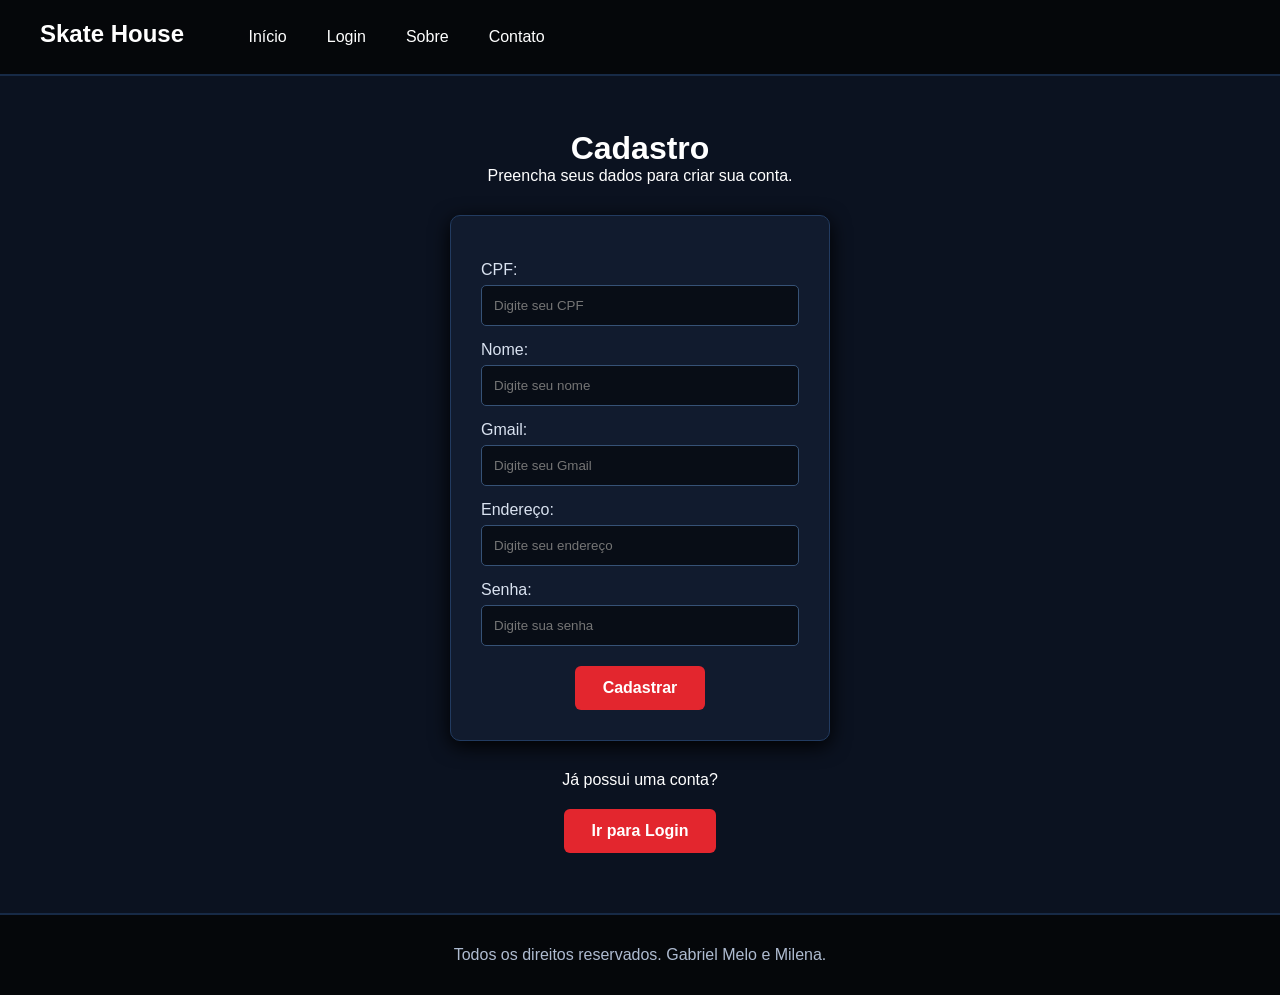
<file: cadastro.html>
<!DOCTYPE html>
<html lang="pt-BR">

<head>
    <meta charset="UTF-8">
    <title>Cadastro - Skate House</title>
    <link rel="stylesheet" href="style.css">
</head>

<body>

<header>

    <h2> Skate House</h2>

    <nav>

        <a href="index.html">Início</a>

        <a href="login.html">Login</a>

        <div class="menu">

            <a href="#" id="botaoSobre">Sobre</a>

            <div class="submenu" id="submenuSobre">
                <a href="#">Empresa</a>
                <a href="#">Clientes</a>
            </div>

        </div>

        <div class="menu">

            <a href="#" id="botaoContato">Contato</a>

            <div class="submenu" id="submenuContato">
                <a href="#">Telefones</a>
                <a href="#">Email</a>
            </div>

        </div>

    </nav>

</header>


<main>

    <h1>Cadastro</h1>

    <p>Preencha seus dados para criar sua conta.</p>

    <form id="formCadastro">

        <label for="cpf">CPF:</label>
        <input
            type="text"
            id="cpf"
            placeholder="Digite seu CPF"
            required
        >

        <label for="nome">Nome:</label>
        <input
            type="text"
            id="nome"
            placeholder="Digite seu nome"
            required
        >

        <label for="email">Gmail:</label>
        <input
            type="email"
            id="email"
            placeholder="Digite seu Gmail"
            required
        >

        <label for="endereco">Endereço:</label>
        <input
            type="text"
            id="endereco"
            placeholder="Digite seu endereço"
            required
        >

        <label for="senha">Senha:</label>
        <input
            type="password"
            id="senha"
            placeholder="Digite sua senha"
            required
        >

        <button type="submit" class="botao">
            Cadastrar
        </button>

    </form>

    <p>Já possui uma conta?</p>

    <a href="login.html" class="botao">
        Ir para Login
    </a>

</main>


<footer>


    <p>
        Todos os direitos reservados.
        Gabriel Melo e Milena.
    </p>

</footer>


<script src="script.js"></script>

</body>
</html>
</file>
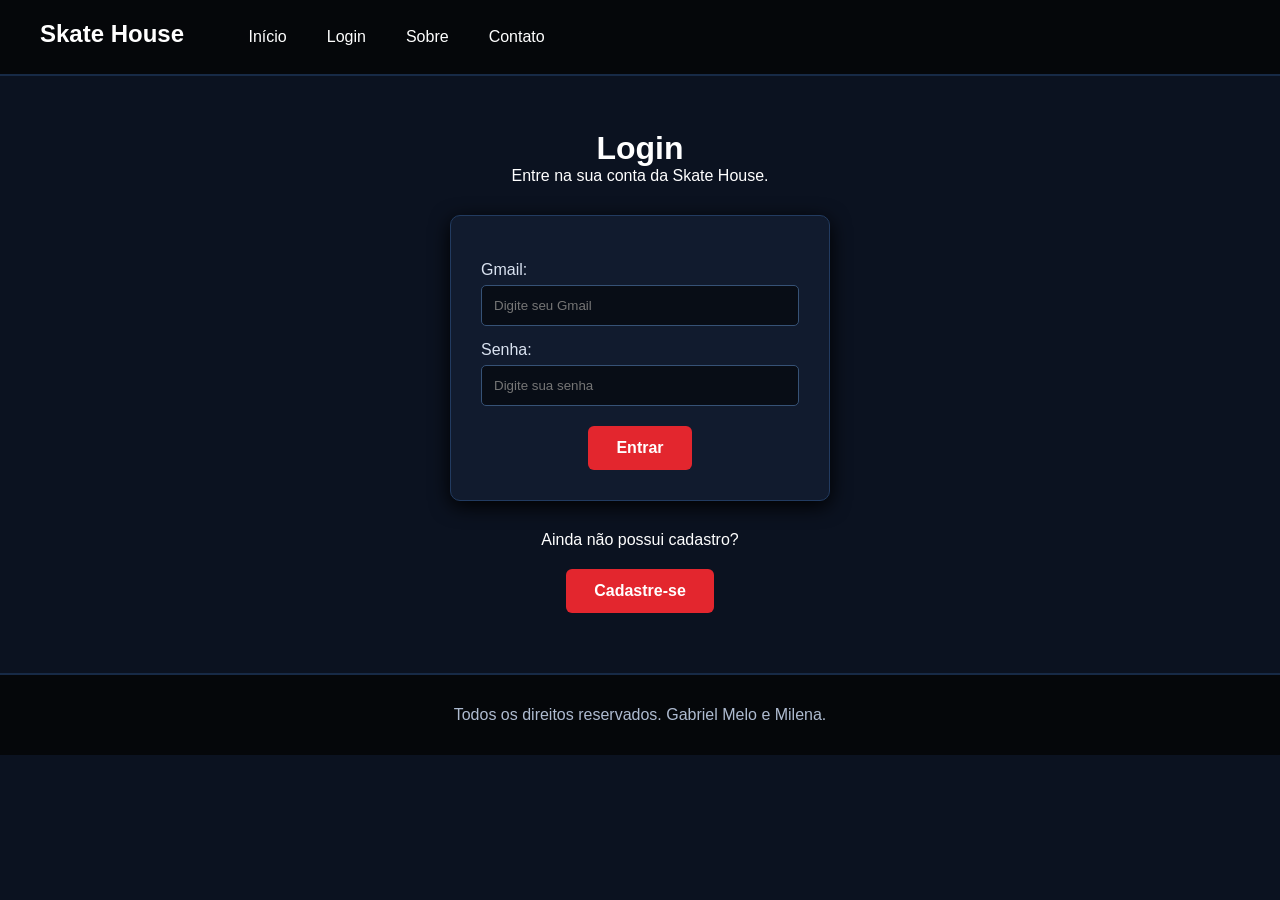
<file: login.html>
<!DOCTYPE html>
<html lang="pt-BR">

<head>
    <meta charset="UTF-8">
    <title>Login - Skate House</title>
    <link rel="stylesheet" href="style.css">
</head>

<body>

<header>

    <h2> Skate House</h2>

    <nav>

        <a href="index.html">Início</a>

        <a href="login.html">Login</a>

        <div class="menu">

            <a href="#" id="botaoSobre">Sobre</a>

            <div class="submenu" id="submenuSobre">
                <a href="#">Empresa</a>
                <a href="#">Clientes</a>
            </div>

        </div>

        <div class="menu">

            <a href="#" id="botaoContato">Contato</a>

            <div class="submenu" id="submenuContato">
                <a href="#">Telefones</a>
                <a href="#">Email</a>
            </div>

        </div>

    </nav>

</header>


<main>

    <h1>Login</h1>

    <p>Entre na sua conta da Skate House.</p>

    <form id="formLogin">

        <label for="emailLogin">Gmail:</label>

        <input
            type="email"
            id="emailLogin"
            placeholder="Digite seu Gmail"
            required
        >

        <label for="senhaLogin">Senha:</label>

        <input
            type="password"
            id="senhaLogin"
            placeholder="Digite sua senha"
            required
        >

        <button type="submit" class="botao">
            Entrar
        </button>

    </form>

    <p>Ainda não possui cadastro?</p>

    <a href="cadastro.html" class="botao">
        Cadastre-se
    </a>

</main>


<footer>

    <p>
        Todos os direitos reservados.
        Gabriel Melo e Milena.
    </p>

</footer>


<script src="script.js"></script>

</body>
</html>
</file>
<file: style.css>
* {
    margin: 0;
    padding: 0;
    box-sizing: border-box;
}


body {
    font-family: Arial, sans-serif;

    background-color: #0b1220;

    color: white;
}


/* HEADER */

header {
    background-color: #05070a;

    padding: 18px 40px;

    position: fixed;

    top: 0;

    width: 100%;

    z-index: 10;

    border-bottom: 2px solid #172a46;
}


header h2 {
    display: inline;

    color: white;

    margin-right: 45px;
}


nav {
    display: inline-flex;

    gap: 10px;

    align-items: center;
}


nav a {
    color: white;

    text-decoration: none;

    padding: 10px 15px;

    border-radius: 5px;
}


nav a:hover {
    background-color: #172a46;

    color: #ff3333;
}


nav a:active {
    background-color: #ff3333;

    color: white;
}


nav a:focus {
    outline: 2px solid #ff3333;
}


/* MENU */

.menu {
    position: relative;
}


/* SUBMENU */

.submenu {
    display: none;

    position: absolute;

    top: 40px;

    left: 0;

    background-color: #05070a;

    width: 150px;

    border: 1px solid #172a46;

    border-radius: 5px;
}


.submenu.ativo {
    display: block;
}


.submenu a {
    display: block;

    padding: 12px;
}


.submenu a:hover {
    background-color: #172a46;

    color: #ff3333;
}


/* MAIN */

main {
    min-height: 650px;

    padding: 130px 40px 60px;

    text-align: center;

    background-color: #0b1220;
}


/* PÁGINA INICIAL */

.inicio {

    background-image:
        linear-gradient(
            rgba(5, 7, 10, 0.75),
            rgba(11, 18, 32, 0.90)
        ),
        url("https://encrypted-tbn0.gstatic.com/images?q=tbn:ANd9GcQiowVW2Ktr1AD9ln4Fn-9WT1p9a4A2VIKfCkktA3H5uQ&s=10");

    background-size: cover;

    background-position: center;

    min-height: 100vh;

    display: flex;

    flex-direction: column;

    justify-content: center;

    align-items: center;
}


.inicio h1 {
    font-size: 60px;

    color: white;

    margin-bottom: 15px;
}


.inicio p {
    max-width: 650px;

    line-height: 1.7;

    color: #d9e2f0;
}


/* BOTÕES */

.botao {

    display: inline-block;

    background-color: #e3262e;

    color: white;

    padding: 13px 28px;

    margin-top: 20px;

    border: none;

    border-radius: 6px;

    text-decoration: none;

    font-size: 16px;

    font-weight: bold;

    cursor: pointer;
}


.botao:hover {

    background-color: #ff4444;

    transform: scale(1.04);
}


.botao:active {

    background-color: #a90000;

    transform: scale(0.98);
}


.botao:focus {

    outline: 3px solid white;
}


/* FORMULÁRIOS */

form {

    background-color: #111b2e;

    width: 380px;

    margin: 30px auto;

    padding: 30px;

    border-radius: 10px;

    border: 1px solid #223b60;

    box-shadow: 0 5px 20px #000000;
}


label {

    display: block;

    text-align: left;

    margin-top: 15px;

    margin-bottom: 6px;

    color: #d9e2f0;
}


input {

    width: 100%;

    padding: 12px;

    background-color: #080d16;

    color: white;

    border: 1px solid #365276;

    border-radius: 5px;
}


input:focus {

    border: 2px solid #e3262e;

    outline: none;
}


/* PRODUTOS */

.produtos {

    display: grid;

    grid-template-columns: repeat(3, 1fr);

    gap: 25px;

    max-width: 1000px;

    margin: 35px auto;
}


.produto {

    background-color: #111b2e;

    padding: 20px;

    border-radius: 10px;

    border: 1px solid #223b60;

    box-shadow: 0 5px 15px #000000;

    text-align: center;
}


.produto:hover {

    border-color: #e3262e;

    transform: translateY(-5px);
}


/* IMAGEM */

.imagem-produto {

    width: 100%;

    height: 200px;

    background-color: #080d16;

    border-radius: 8px;

    margin-bottom: 20px;

    overflow: hidden;

    display: flex;

    justify-content: center;

    align-items: center;
}


.imagem-produto img {

    width: 100%;

    height: 100%;

    object-fit: contain;
}


/* PRODUTOS */

.produto h2 {

    color: white;

    margin-bottom: 12px;
}


.produto p {

    color: #cbd5e1;

    line-height: 1.5;

    min-height: 70px;
}


.produto strong {

    display: block;

    color: #ff3333;

    font-size: 21px;

    margin-top: 10px;
}


/* FOOTER */

footer {

    background-color: #05070a;

    color: #aebbd0;

    text-align: center;

    padding: 25px;

    border-top: 2px solid #172a46;
}


footer p {

    margin: 6px;
}


/* CELULAR */

@media (max-width: 600px) {

    header {

        padding: 15px;
    }


    header h2 {

        display: block;

        margin-bottom: 15px;
    }


    nav {

        gap: 3px;

        flex-wrap: wrap;
    }


    nav a {

        padding: 8px;
    }


    main {

        padding-left: 15px;

        padding-right: 15px;
    }


    .inicio h1 {

        font-size: 40px;
    }


    form {

        width: 100%;
    }


    .produtos {

        grid-template-columns: 1fr;
    }


    .produto {

        width: 100%;
    }

}
</file>
